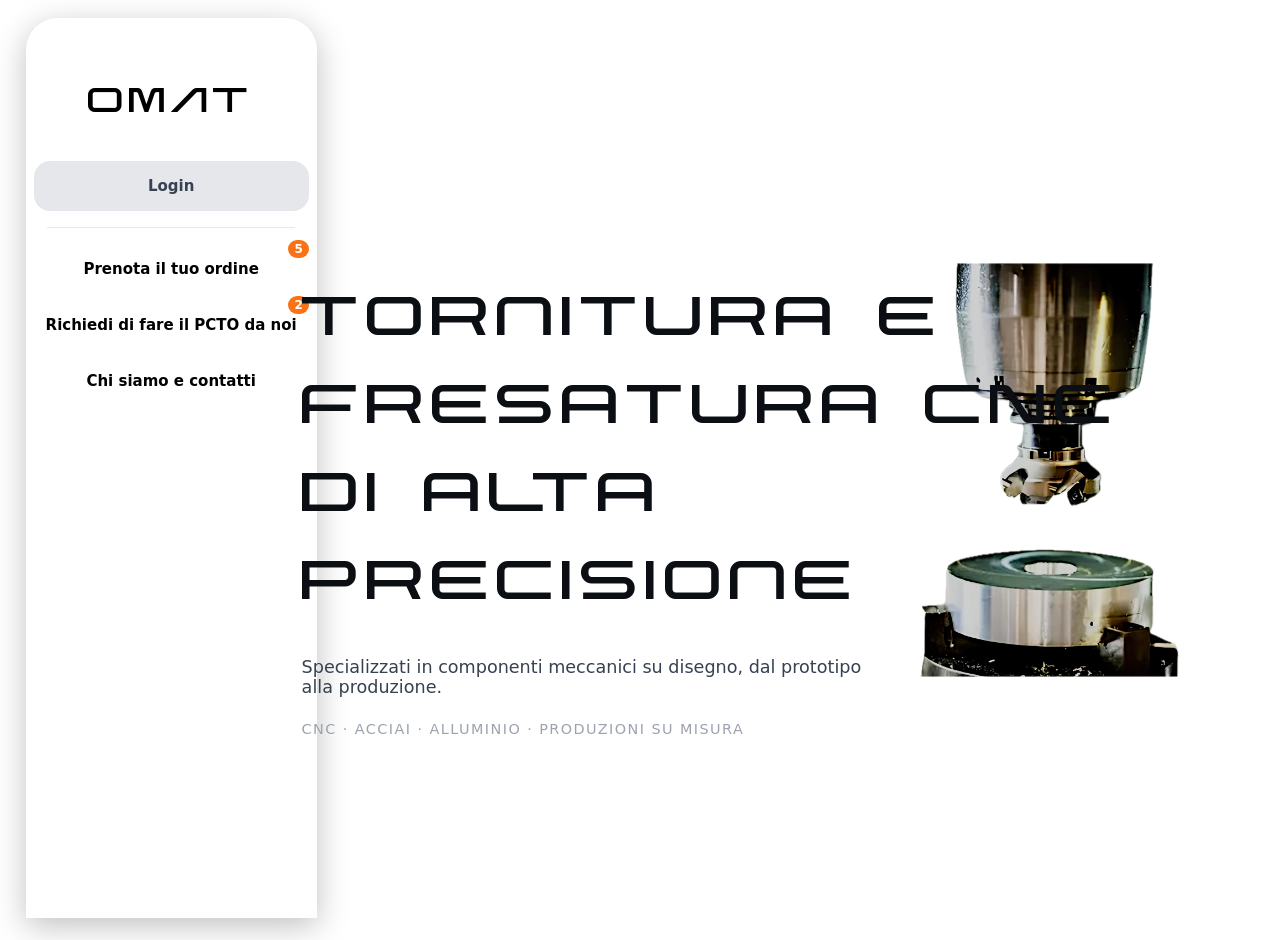
<file: static/index.html>
<!doctype html>
<html lang="it">

<head>
  <meta charset="UTF-8" />
  <title>OMAT</title>

  <link rel="stylesheet" href="style.css" />

  <script src="./jquery-3.5.1.min.js"></script>
  <script type="text/javascript" src="index.js"></script>
</head>

<div class="modal-overlay" id="loginModal">
  <!-- From Uiverse.io by JohnnyCSilva -->
  <form class="form">
    <div class="flex-column">
      <label>Email </label>
    </div>
    <div class="inputForm">
      <svg xmlns="http://www.w3.org/2000/svg" width="20" viewBox="0 0 32 32" height="20">
        <g data-name="Layer 3" id="Layer_3">
          <path
            d="m30.853 13.87a15 15 0 0 0 -29.729 4.082 15.1 15.1 0 0 0 12.876 12.918 15.6 15.6 0 0 0 2.016.13 14.85 14.85 0 0 0 7.715-2.145 1 1 0 1 0 -1.031-1.711 13.007 13.007 0 1 1 5.458-6.529 2.149 2.149 0 0 1 -4.158-.759v-10.856a1 1 0 0 0 -2 0v1.726a8 8 0 1 0 .2 10.325 4.135 4.135 0 0 0 7.83.274 15.2 15.2 0 0 0 .823-7.455zm-14.853 8.13a6 6 0 1 1 6-6 6.006 6.006 0 0 1 -6 6z">
          </path>
        </g>
      </svg>
      <input placeholder="Enter your Email" class="input" type="text" id="email">
    </div>

    <div class="flex-column">
      <label>Password </label>
    </div>
    <div class="inputForm">
      <svg xmlns="http://www.w3.org/2000/svg" width="20" viewBox="-64 0 512 512" height="20">
        <path
          d="m336 512h-288c-26.453125 0-48-21.523438-48-48v-224c0-26.476562 21.546875-48 48-48h288c26.453125 0 48 21.523438 48 48v224c0 26.476562-21.546875 48-48 48zm-288-288c-8.8125 0-16 7.167969-16 16v224c0 8.832031 7.1875 16 16 16h288c8.8125 0 16-7.167969 16-16v-224c0-8.832031-7.1875-16-16-16zm0 0">
        </path>
        <path
          d="m304 224c-8.832031 0-16-7.167969-16-16v-80c0-52.929688-43.070312-96-96-96s-96 43.070312-96 96v80c0 8.832031-7.167969 16-16 16s-16-7.167969-16-16v-80c0-70.59375 57.40625-128 128-128s128 57.40625 128 128v80c0 8.832031-7.167969 16-16 16zm0 0">
        </path>
      </svg>
      <input placeholder="Enter your Password" class="input" type="password" id="password">
    </div>

    <div class="flex-row">
      <div>
        <input type="radio">
        <label>Remember me </label>
      </div>
      <span class="span">Forgot password?</span>
    </div>
    <button class="button-submit" id="signIn">Sign In</button>
    <p class="p">Don't have an account? <span class="span">Sign Up</span>

    </p>
    <p class="p line">Or With</p>

    <div class="flex-row">
      <button class="btn google">
        <svg xml:space="preserve" style="enable-background:new 0 0 512 512;" viewBox="0 0 512 512" y="0px" x="0px"
          xmlns:xlink="http://www.w3.org/1999/xlink" xmlns="http://www.w3.org/2000/svg" id="Layer_1" width="20"
          version="1.1">
          <path d="M113.47,309.408L95.648,375.94l-65.139,1.378C11.042,341.211,0,299.9,0,256
c0-42.451,10.324-82.483,28.624-117.732h0.014l57.992,10.632l25.404,57.644c-5.317,15.501-8.215,32.141-8.215,49.456
C103.821,274.792,107.225,292.797,113.47,309.408z" style="fill:#FBBB00;"></path>
          <path d="M507.527,208.176C510.467,223.662,512,239.655,512,256c0,18.328-1.927,36.206-5.598,53.451
c-12.462,58.683-45.025,109.925-90.134,146.187l-0.014-0.014l-73.044-3.727l-10.338-64.535
c29.932-17.554,53.324-45.025,65.646-77.911h-136.89V208.176h138.887L507.527,208.176L507.527,208.176z"
            style="fill:#518EF8;"></path>
          <path d="M416.253,455.624l0.014,0.014C372.396,490.901,316.666,512,256,512
c-97.491,0-182.252-54.491-225.491-134.681l82.961-67.91c21.619,57.698,77.278,98.771,142.53,98.771
c28.047,0,54.323-7.582,76.87-20.818L416.253,455.624z" style="fill:#28B446;"></path>
          <path d="M419.404,58.936l-82.933,67.896c-23.335-14.586-50.919-23.012-80.471-23.012
c-66.729,0-123.429,42.957-143.965,102.724l-83.397-68.276h-0.014C71.23,56.123,157.06,0,256,0
C318.115,0,375.068,22.126,419.404,58.936z" style="fill:#F14336;"></path>

        </svg>

        Google

      </button><button class="btn apple">
        <svg xml:space="preserve" style="enable-background:new 0 0 22.773 22.773;" viewBox="0 0 22.773 22.773" y="0px"
          x="0px" xmlns:xlink="http://www.w3.org/1999/xlink" xmlns="http://www.w3.org/2000/svg" id="Capa_1" width="20"
          height="20" version="1.1">
          <g>
            <g>
              <path
                d="M15.769,0c0.053,0,0.106,0,0.162,0c0.13,1.606-0.483,2.806-1.228,3.675c-0.731,0.863-1.732,1.7-3.351,1.573 c-0.108-1.583,0.506-2.694,1.25-3.561C13.292,0.879,14.557,0.16,15.769,0z">
              </path>
              <path
                d="M20.67,16.716c0,0.016,0,0.03,0,0.045c-0.455,1.378-1.104,2.559-1.896,3.655c-0.723,0.995-1.609,2.334-3.191,2.334 c-1.367,0-2.275-0.879-3.676-0.903c-1.482-0.024-2.297,0.735-3.652,0.926c-0.155,0-0.31,0-0.462,0 c-0.995-0.144-1.798-0.932-2.383-1.642c-1.725-2.098-3.058-4.808-3.306-8.276c0-0.34,0-0.679,0-1.019 c0.105-2.482,1.311-4.5,2.914-5.478c0.846-0.52,2.009-0.963,3.304-0.765c0.555,0.086,1.122,0.276,1.619,0.464 c0.471,0.181,1.06,0.502,1.618,0.485c0.378-0.011,0.754-0.208,1.135-0.347c1.116-0.403,2.21-0.865,3.652-0.648 c1.733,0.262,2.963,1.032,3.723,2.22c-1.466,0.933-2.625,2.339-2.427,4.74C17.818,14.688,19.086,15.964,20.67,16.716z">
              </path>
            </g>
          </g>
        </svg>

        Apple

      </button>
    </div>
  </form>
</div>

<body>
  <div class="container">
    <!-- Sidebar fissa -->
    <div class="sidebar glass">
      <h2 class="title">OMAT</h2>
      <div id="buttons">
        <button id="btnLogin" class="login-button">
          <p class="text">Login</p>
        </button>
        <hr>
        <button id="order-button" class="button">
          <p class="text">Prenota il tuo ordine</p>
          <span class="badge">5</span>
        </button>
        <button id="stage-button" class="button">
          <p class="text">Richiedi di fare il PCTO da noi</p>
          <span class="badge">2</span>
        </button>
        <button id="contact-button" class="button">
          <p class="text">Chi siamo e contatti</p>
        </button>
      </div>
      <button id="btnLogout" class="logout-button">
        <p class="text">Logout</p>
      </button>
    </div>

    <!-- Contenuto principale -->
    <div class="main-content">
      <section class="hero">
        <div class="hero-text">
          <h1 class="h1Hero">Tornitura e fresatura CNC di alta precisione</h1>
          <p>Specializzati in componenti meccanici su disegno, dal prototipo alla produzione.</p>
          <span class="hero-meta">CNC · Acciai · Alluminio · Produzioni su misura</span>
        </div>
        <div class="hero-image">
          <img src="./images/cnc-photo.png" alt="Lavorazione CNC di precisione">
        </div>
      </section>
      <!-- qui puoi aggiungere altre sezioni -->
    </div>
  </div>
</body>


</html>
</file>
<file: static/style.css>
@font-face {
  font-family: 'Nebula';
  src: url('./fonts/Nebula-Regular.otf') format('opentype'),
       url('./fonts/Nebula-Hollow.otf') format('opentype');
  font-weight: 400 700;
  font-display: swap;
}


:root {
  --primary: #2563EB;
  /* Blu elettrico */
  --primary-dark: #1E40AF;
  /* Variante più scura */
  --primary-light: #60A5FA;

  --black-tech: #0B0F14;
  /* Nero tecnico */
  --gray-steel: #9CA3AF;
  /* Grigio acciaio */
  --gray-dark: #374151;
  --gray-light: #E5E7EB;
  --white-cold: #F9FAFB;
  /* Bianco freddo */

  --border-color: rgba(255, 255, 255, 0.1);
  --shadow-soft: 0 8px 32px rgba(0, 0, 0, 0.25);
}

body {
  margin: 0;
  font-family: Arial, sans-serif;
}

h1, h2 {
  font-family: 'Nebula', sans-serif;
}

p, li, span, button, input {
  font-family: 'Inter', system-ui, sans-serif;
}

.container {
  display: flex;
  min-height: 100vh;
}


/* ---------- SIDEBAR e CONTENUTI ---------- */

.sidebar {
  display: flex;
  flex-direction: column;
  position: fixed;
  left: 0;
  top: 0;
  width: auto;
  margin-top: 2vh;
  margin-left: 2vw;
  height: 100dvh;
  text-align: center;
  color: var(--text-dark);
  padding: 12px 8px;
  box-sizing: border-box;
}

.glass {
  background: rgba(var(--white-cold), var(--white-cold), var(--white-cold), 0.15);
  backdrop-filter: blur(10px);
  -webkit-backdrop-filter: blur(10px);
  border-radius: 32px;
  border-bottom-left-radius: 0px;
  border-bottom-right-radius: 0px;
  border: 1px solid rgba(var(--white-cold), var(--white-cold), var(--white-cold), 0.25);
  box-shadow: var(--shadow-soft);
}

.title {
  font-size: 48px;
  margin-bottom: 36px;
}

hr {
  border: none;
  height: 1px;
  width: 90%;
  background-color: var(--gray-light);
  margin: 16px auto;
}

.login-button {
  display: flex;
  justify-content: center;
  text-align: center;
  height: 50px;
  max-width: 300px;
  width: 100%;
  margin-bottom: 12px;
  background-color: var(--gray-light);
  border-radius: 16px;
  border: none;
  cursor: pointer;
  transition: 400ms;
}

.login-button .text {
  color: var(--gray-dark);
  font-weight: 700;
  font-size: 15px;
  transition: 400ms;
}

.login-button:hover {
  background-color: var(--gray-dark);
  cursor: pointer;
}

.login-button:hover .text {
  color: var(--white-cold);
}

.button {
  position: relative;
  width: 100%;
  height: 50px;
  margin-bottom: 6px;
  display: flex;
  justify-content: center;
  align-items: center;
  text-align: center;
  background-color: var(--bg-buttons);
  border-radius: 16px;
  border: none;
  cursor: pointer;
  transition: 400ms;
  padding: 0 12px;
}

.button .text {
  color: var(--text-primary);
  font-weight: 600;
  font-size: 15px;
  transition: 200ms;
}

.button:hover {
  background-color: var(--gray-dark);
  cursor: pointer;
}

.button:hover .text {
  color: var(--white-cold);
}

.badge {
  position: absolute;
  top: -4px;
  right: 0px;
  background-color: #F97316;
  /* arancio industriale */
  color: white;
  font-size: 12px;
  font-weight: bold;
  padding: 2px 6px;
  border-radius: 12px;
}

.logout-button {
  width: 100%;
  height: 50px;
  margin-top: auto;
  margin-bottom: 20px;
  display: flex;
  justify-content: center;
  align-items: center;
  text-align: center;
  background-color: #fac3c3;
  border-radius: 16px;
  border: none;
  cursor: pointer;
  transition: 400ms;
}

.logout-button .text {
  color: #dc2626;
  font-weight: 600;
  font-size: 15px;
  transition: 400ms;
}

.logout-button:hover {
  background-color: #db3d3d;
  cursor: pointer;
}

.logout-button:hover .text {
  color: var(--white-cold);
}


/* ---------- MODAL ---------- */

.modal-overlay {
  position: fixed;
  inset: 0;
  background: rgba(0, 0, 0, 0.5);
  display: none;
  justify-content: center;
  align-items: center;
  z-index: 999;
}

.form {
  display: flex;
  flex-direction: column;
  gap: 10px;
  background-color: var(--white-cold);
  padding: 30px;
  width: 450px;
  border-radius: 20px;
  font-family: -apple-system, BlinkMacSystemFont, 'Segoe UI', Roboto, Oxygen, Ubuntu, Cantarell, 'Open Sans', 'Helvetica Neue', sans-serif;
}

::placeholder {
  font-family: -apple-system, BlinkMacSystemFont, 'Segoe UI', Roboto, Oxygen, Ubuntu, Cantarell, 'Open Sans', 'Helvetica Neue', sans-serif;
}

.form button {
  align-self: flex-end;
}

.flex-column>label {
  color: #151717;
  font-weight: 600;
}

.inputForm {
  border: 1.5px solid var(--gray-light);
  border-radius: 10px;
  height: 50px;
  display: flex;
  align-items: center;
  padding-left: 10px;
  transition: 0.2s ease-in-out;
  background-color: white;
}

.input {
  margin-left: 10px;
  border-radius: 10px;
  border: none;
  width: 100%;
  height: 100%;
}

.input:focus {
  outline: none;
}

.inputForm:focus-within {
  border: 1.5px solid var(--primary);
}

.flex-row {
  display: flex;
  flex-direction: row;
  align-items: center;
  gap: 10px;
  justify-content: space-between;
}

.flex-row>div>label {
  font-size: 14px;
  color: var(--black-tech);
  font-weight: 400;
}

.span {
  font-size: 14px;
  margin-left: 5px;
  color: var(--primary);
  font-weight: 500;
  cursor: pointer;
}

.button-submit {
  margin: 20px 0 10px 0;
  background-color: #151717;
  border: none;
  color: var(--white-cold);
  font-size: 15px;
  font-weight: 500;
  border-radius: 10px;
  height: 50px;
  width: 100%;
  cursor: pointer;
}

.p {
  text-align: center;
  color: var(--black-tech);
  font-size: 14px;
  margin: 5px 0;
}

.btn {
  margin-top: 10px;
  width: 100%;
  height: 50px;
  border-radius: 10px;
  display: flex;
  justify-content: center;
  align-items: center;
  font-weight: 500;
  gap: 10px;
  border: 1px solid var(--gray-light);
  background-color: var(--gray-light);
  cursor: pointer;
  transition: 0.2s ease-in-out;
}

.btn:hover {
  border: 1px solid var(--primary);
}


/* ---------- CONTENUTO PRINCIPALE ---------- */

/* ---------- MAIN CONTENT ---------- */
.main-content {
  margin-left: 22vw;
  width: 75vw;
  padding: 20px;
  box-sizing: border-box;
}

/* ---------- HERO ---------- */
.hero {
  display: grid;
  grid-template-columns: 1fr 1fr;
  min-height: 100vh;
  align-items: center;
  position: relative;
}

.hero-text {
  position: relative;
  z-index: 2;
  display: flex;
  flex-direction: column;
  justify-content: center;
}

.h1Hero {
  font-size: clamp(36px, 6vw, 86px);
  margin-bottom: 20px;
  color: var(--black-tech);
}

.hero p {
  font-size: 1.1rem;
  margin-bottom: 24px;
  color: var(--gray-dark);
}

.hero-meta {
  font-size: 0.9rem;
  color: var(--gray-steel);
  letter-spacing: 0.1em;
  text-transform: uppercase;
}

.hero-image {
  width: 100%;
  display: flex;
  justify-content: center;
  align-items: center;
  object-fit: cover;
  z-index: 1;
}

.hero-image img {
  width: 100%;
  max-width: 800px;
  object-fit: contain;
  border-radius: 8px;
  filter: brightness(0.9);
}









/* ---------- RESPONSIVE ---------- */
@media screen and (min-width: 1200px) {
  .h1Hero {
    width: 140%;
  }
}

@media screen and (max-width: 900px) {
  .main-content{
    margin-left: 20vh;
  }

  /* SIDEBAR */
  .sidebar {
    width: 70px;
    padding: 8px;
    margin-left: 1vw;
  }

  .button,
  .login-button,
  .logout-button {
    width: auto;
    max-width: 200px;
  }

  /* HERO */
  .hero {
    grid-template-columns: 1fr;
    min-height: auto;
    padding: 40px 20px;
    text-align: center;
  }

  .hero-text {
    align-items: center;
  }

  .h1Hero {
    font-size: 56px;
    width: 100%;
  }

  .hero-image img {
    max-width: 500px;
  }
}

@media screen and (max-width: 600px) {

  /* SIDEBAR → TOP BAR */
  .sidebar {
    position: relative;
    width: 100%;
    height: auto;
    margin: 0;
    flex-direction: row;
    justify-content: space-between;
    border-radius: 0;
  }

  .glass {
    border-radius: 0;
  }

  .title {
    font-size: 24px;
    margin-bottom: 0;
  }

  hr {
    display: none;
  }

  .button,
  .login-button,
  .logout-button {
    max-width: 200px;
    width: auto;
    height: 42px;
    font-size: 14px;
  }

  /* MAIN */
  .main-content {
    margin-left: 0;
    width: 100%;
    padding: 16px;
  }

  /* HERO */
  .hero {
    padding: 20px 10px;
  }

  .h1Hero {
    font-size: 38px;
    line-height: 1.1;
  }

  .hero p {
    font-size: 1rem;
  }

  .hero-image img {
    max-width: 100%;
  }
}
</file>
